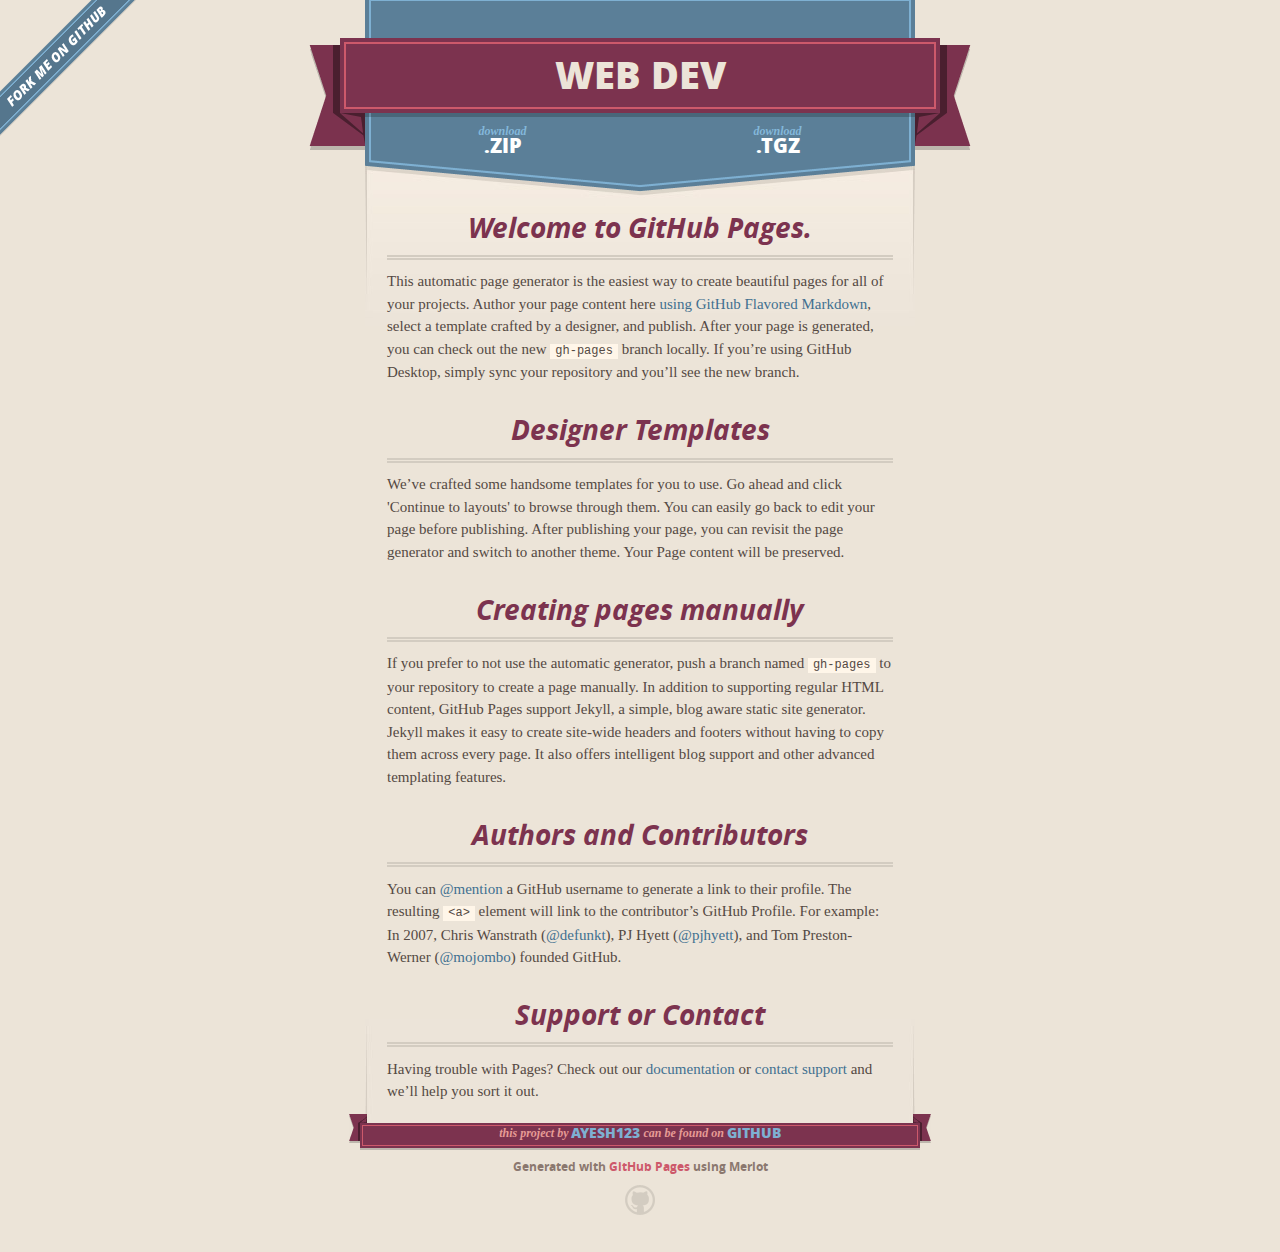
<file: index.html>
<!DOCTYPE html>
<html>
  <head>
    <meta charset='utf-8'>
    <meta http-equiv="X-UA-Compatible" content="chrome=1">
    <meta name="viewport" content="width=640">

    <link rel="stylesheet" href="stylesheets/core.css" media="screen">
    <link rel="stylesheet" href="stylesheets/mobile.css" media="handheld, only screen and (max-device-width:640px)">
    <link rel="stylesheet" href="stylesheets/github-light.css">

    <script type="text/javascript" src="javascripts/modernizr.js"></script>
    <script type="text/javascript" src="https://ajax.googleapis.com/ajax/libs/jquery/1.7.1/jquery.min.js"></script>
    <script type="text/javascript" src="javascripts/headsmart.min.js"></script>
    <script type="text/javascript">
      $(document).ready(function () {
        $('#main_content').headsmart()
      })
    </script>
    <title>Web dev by ayesh123</title>
  </head>

  <body>
    <a id="forkme_banner" href="https://github.com/ayesh123/web_dev">View on GitHub</a>
    <div class="shell">

      <header>
        <span class="ribbon-outer">
          <span class="ribbon-inner">
            <h1>Web dev</h1>
            <h2></h2>
          </span>
          <span class="left-tail"></span>
          <span class="right-tail"></span>
        </span>
      </header>

      <section id="downloads">
        <span class="inner">
          <a href="https://github.com/ayesh123/web_dev/zipball/master" class="zip"><em>download</em> .ZIP</a><a href="https://github.com/ayesh123/web_dev/tarball/master" class="tgz"><em>download</em> .TGZ</a>
        </span>
      </section>


      <span class="banner-fix"></span>


      <section id="main_content">
        <h3>
<a id="welcome-to-github-pages" class="anchor" href="#welcome-to-github-pages" aria-hidden="true"><span aria-hidden="true" class="octicon octicon-link"></span></a>Welcome to GitHub Pages.</h3>

<p>This automatic page generator is the easiest way to create beautiful pages for all of your projects. Author your page content here <a href="https://guides.github.com/features/mastering-markdown/">using GitHub Flavored Markdown</a>, select a template crafted by a designer, and publish. After your page is generated, you can check out the new <code>gh-pages</code> branch locally. If you’re using GitHub Desktop, simply sync your repository and you’ll see the new branch.</p>

<h3>
<a id="designer-templates" class="anchor" href="#designer-templates" aria-hidden="true"><span aria-hidden="true" class="octicon octicon-link"></span></a>Designer Templates</h3>

<p>We’ve crafted some handsome templates for you to use. Go ahead and click 'Continue to layouts' to browse through them. You can easily go back to edit your page before publishing. After publishing your page, you can revisit the page generator and switch to another theme. Your Page content will be preserved.</p>

<h3>
<a id="creating-pages-manually" class="anchor" href="#creating-pages-manually" aria-hidden="true"><span aria-hidden="true" class="octicon octicon-link"></span></a>Creating pages manually</h3>

<p>If you prefer to not use the automatic generator, push a branch named <code>gh-pages</code> to your repository to create a page manually. In addition to supporting regular HTML content, GitHub Pages support Jekyll, a simple, blog aware static site generator. Jekyll makes it easy to create site-wide headers and footers without having to copy them across every page. It also offers intelligent blog support and other advanced templating features.</p>

<h3>
<a id="authors-and-contributors" class="anchor" href="#authors-and-contributors" aria-hidden="true"><span aria-hidden="true" class="octicon octicon-link"></span></a>Authors and Contributors</h3>

<p>You can <a href="https://help.github.com/articles/basic-writing-and-formatting-syntax/#mentioning-users-and-teams" class="user-mention">@mention</a> a GitHub username to generate a link to their profile. The resulting <code>&lt;a&gt;</code> element will link to the contributor’s GitHub Profile. For example: In 2007, Chris Wanstrath (<a href="https://github.com/defunkt" class="user-mention">@defunkt</a>), PJ Hyett (<a href="https://github.com/pjhyett" class="user-mention">@pjhyett</a>), and Tom Preston-Werner (<a href="https://github.com/mojombo" class="user-mention">@mojombo</a>) founded GitHub.</p>

<h3>
<a id="support-or-contact" class="anchor" href="#support-or-contact" aria-hidden="true"><span aria-hidden="true" class="octicon octicon-link"></span></a>Support or Contact</h3>

<p>Having trouble with Pages? Check out our <a href="https://help.github.com/pages">documentation</a> or <a href="https://github.com/contact">contact support</a> and we’ll help you sort it out.</p>
      </section>

      <footer>
        <span class="ribbon-outer">
          <span class="ribbon-inner">
            <p>this project by <a href="https://github.com/ayesh123">ayesh123</a> can be found on <a href="https://github.com/ayesh123/web_dev">GitHub</a></p>
          </span>
          <span class="left-tail"></span>
          <span class="right-tail"></span>
        </span>
        <p>Generated with <a href="https://pages.github.com">GitHub Pages</a> using Merlot</p>
        <span class="octocat"></span>
      </footer>

    </div>

    
  </body>
</html>
</file>
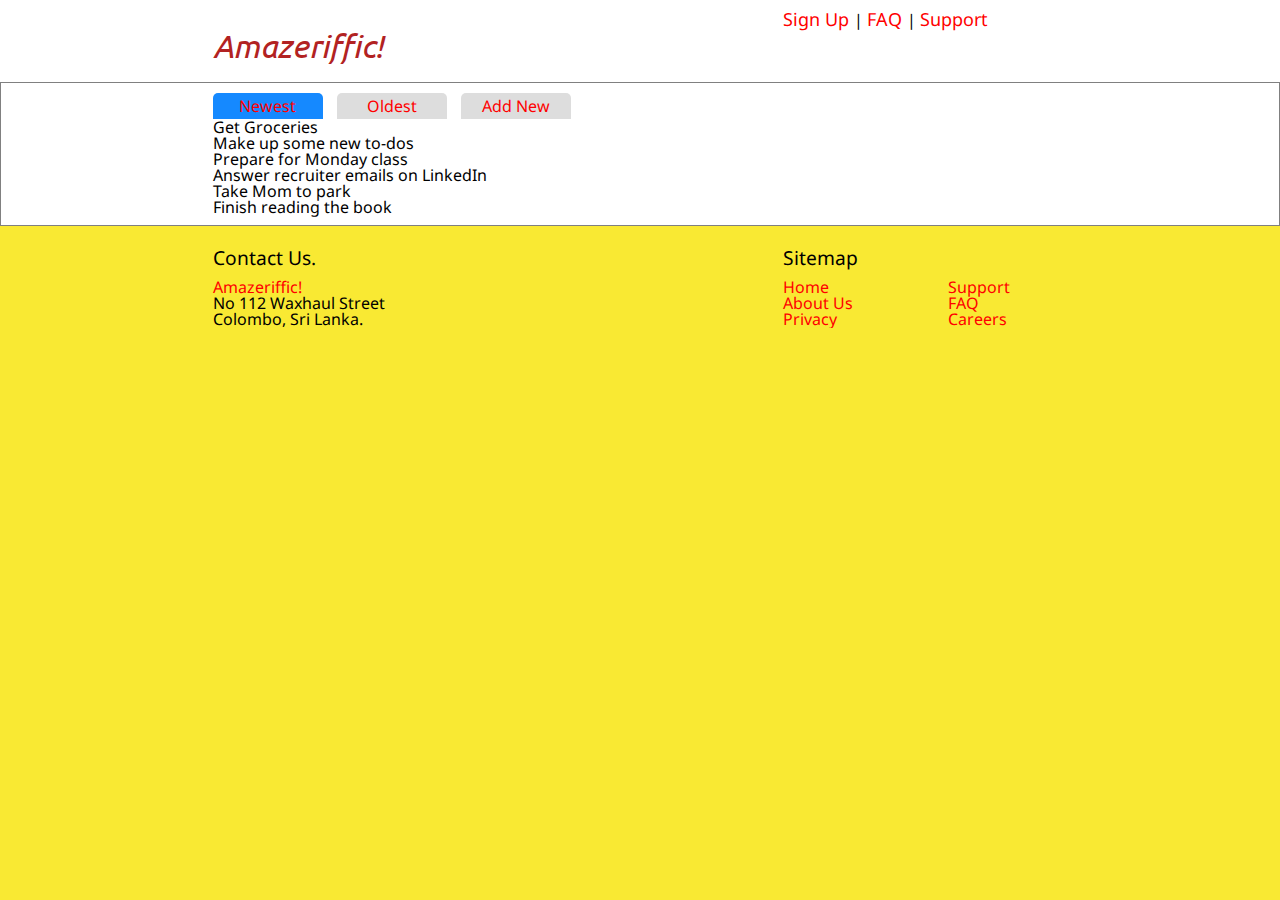
<file: Amazeriffic/index.html>
<!DOCTYPE html>
<html>
<head>
	<title>Amazeriffic</title>
	<link rel="stylesheet" type="text/css" href="style/reset.css">
	<link rel="stylesheet" type="text/css" href="style/style.css">
	<link href='https://fonts.googleapis.com/css?family=Ubuntu' rel='stylesheet' type='text/css'>
	<link href='https://fonts.googleapis.com/css?family=Droid+Sans' rel='stylesheet' type='text/css'>
</head>
<body>
<!--header part-->
	<header>
		<!--main heading-->
		<div class="container">
			<h1 class="styleitalic">
				Amazeriffic!
			</h1>
			<!--Navigation part-->
			<nav>
				<a href="#">
					Sign Up
				</a> |
				<a href="faq.html">
					FAQ
				</a> |
				<a href="#">
					Support
				</a> 
			</nav>
		</div>
	</header>

<!--Main part-->
	<main>
		<div class="container">
			<!--tab-elements-->
			<div class="tabs">

				<a href="">
					<span class="active">
						Newest
					</span>
				</a>

				<a href="">
					<span>
						Oldest
					</span>
				</a>

				<a href="">
					<span>
						Add New
					</span>
				</a>

			</div>

			<div class="content">
				<ul>
					<li>
						Get Groceries
					</li>
					<li>
						Make up some new to-dos
					</li>
					<li>
						Prepare for Monday class
					</li>
					<li>
						Answer recruiter emails on LinkedIn
					</li>
					<li>
						Take Mom to park
					</li>
					<li>
						Finish reading the book
					</li>
				</ul>				
			</div>
		</div>
	</main>

<!--footer part-->
	<footer>
	<!--contact us part-->
		<div class="container">
			<div class="contact">
				<h5 >
					Contact Us.
				</h5>
				<p class="red">
					Amazeriffic!
				</p>
				<p>
					No 112 Waxhaul Street
				</p>
				<p>
					Colombo, Sri Lanka.
				</p>
			</div>

			<div class="sitemap">
				<h5>
					Sitemap
				</h5>
				<div>
					<ul class="li_float_left">
						<li>
							<a href="index.html">Home</a>
						</li>
						<li>
							<a href="#">About Us</a>
						</li>
						<li>
							<a href="#">Privacy</a>
						</li>
					</ul>
					<ul class="li_float_right">
						<li>
							<a href="#">Support</a>
						</li>
						<li>
							<a href="faq.html">FAQ</a>
						</li>
						<li>
							<a href="#">Careers</a>
						</li>
					</ul>
				</div>
			</div>
		</div>
	</footer>
	<script src="http://code.jquery.com/jquery-2.0.3.min.js"></script>
	<script src="./javascript/app.js"></script>
</body>
</html>
</file>
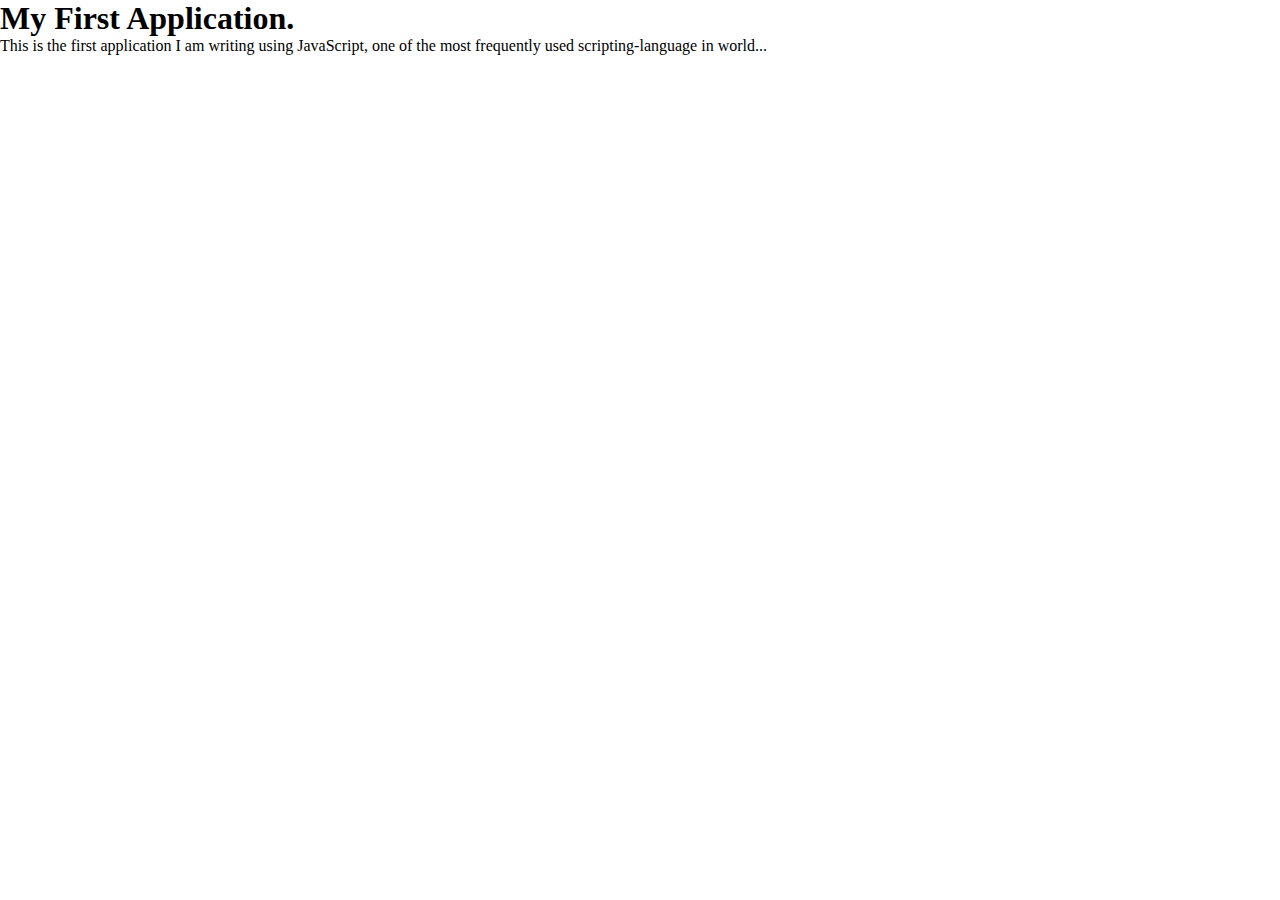
<file: examples/chap4/ex1/index.html>
<!DOCTYPE html>
<html>
<head>
	<title>Application Using JS</title>
	<link rel="stylesheet" type="text/css" href="style.css">
</head>
<body>
	<h1>
		My First Application.
	</h1>
	<p>
		This is the first application I am writing using JavaScript, one of the most frequently used scripting-language in world...
	</p>
	<script src="http://code.jquery.com/jquery-2.0.3.min.js"></script>
	<script src="app.js"></script>
</body>
</html>
</file>
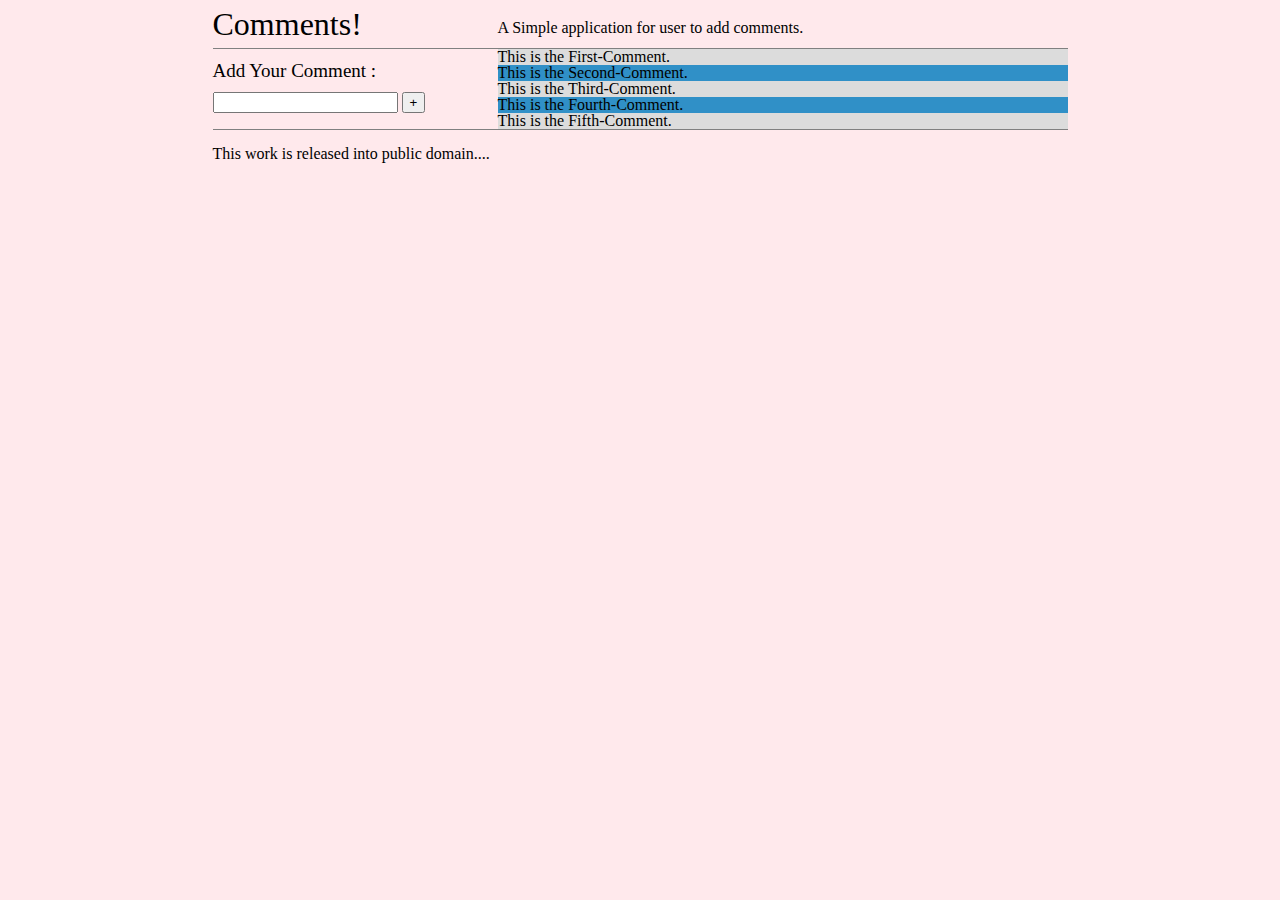
<file: examples/chap4/ex2/index.html>
<!DOCTYPE html>
<html>
<head>
	<title>A Simple Commenter</title>
	<link rel="stylesheet" type="text/css" href="reset.css">
	<link rel="stylesheet" type="text/css" href="style.css">
</head>
<body>
	<header>
		<div class="container">
			<h1>
				Comments!
			</h1>
			<p>
				A Simple application for user to add comments.
			</p>
		</div>
	</header>

	<main>
		<div class="container">
			<div class="content-left">
				<section class="comment-input">
					<h3>
						Add Your Comment : 
					</h3>
					<input type="text"> 
					<button>+</button>
				</section>
			</div>

			<div class="content-right">
				<section class="comments">
					<p>This is the First-Comment.</p>
					<p>This is the Second-Comment.</p>
					<p>This is the Third-Comment.</p>
					<p>This is the Fourth-Comment.</p>
					<p>This is the Fifth-Comment.</p>
				</section>
			</div>
		</div>	
	</main>

	<footer>
		<div class="container">
			<h4>
				This work is released into public domain....
			</h4>
		</div>
	</footer>

	<script type="text/javascript" src="http://code.jquery.com/jquery-2.0.3.min.js"></script>
	<script type="text/javascript" src="app.js"></script>
</body>
</html>
</file>
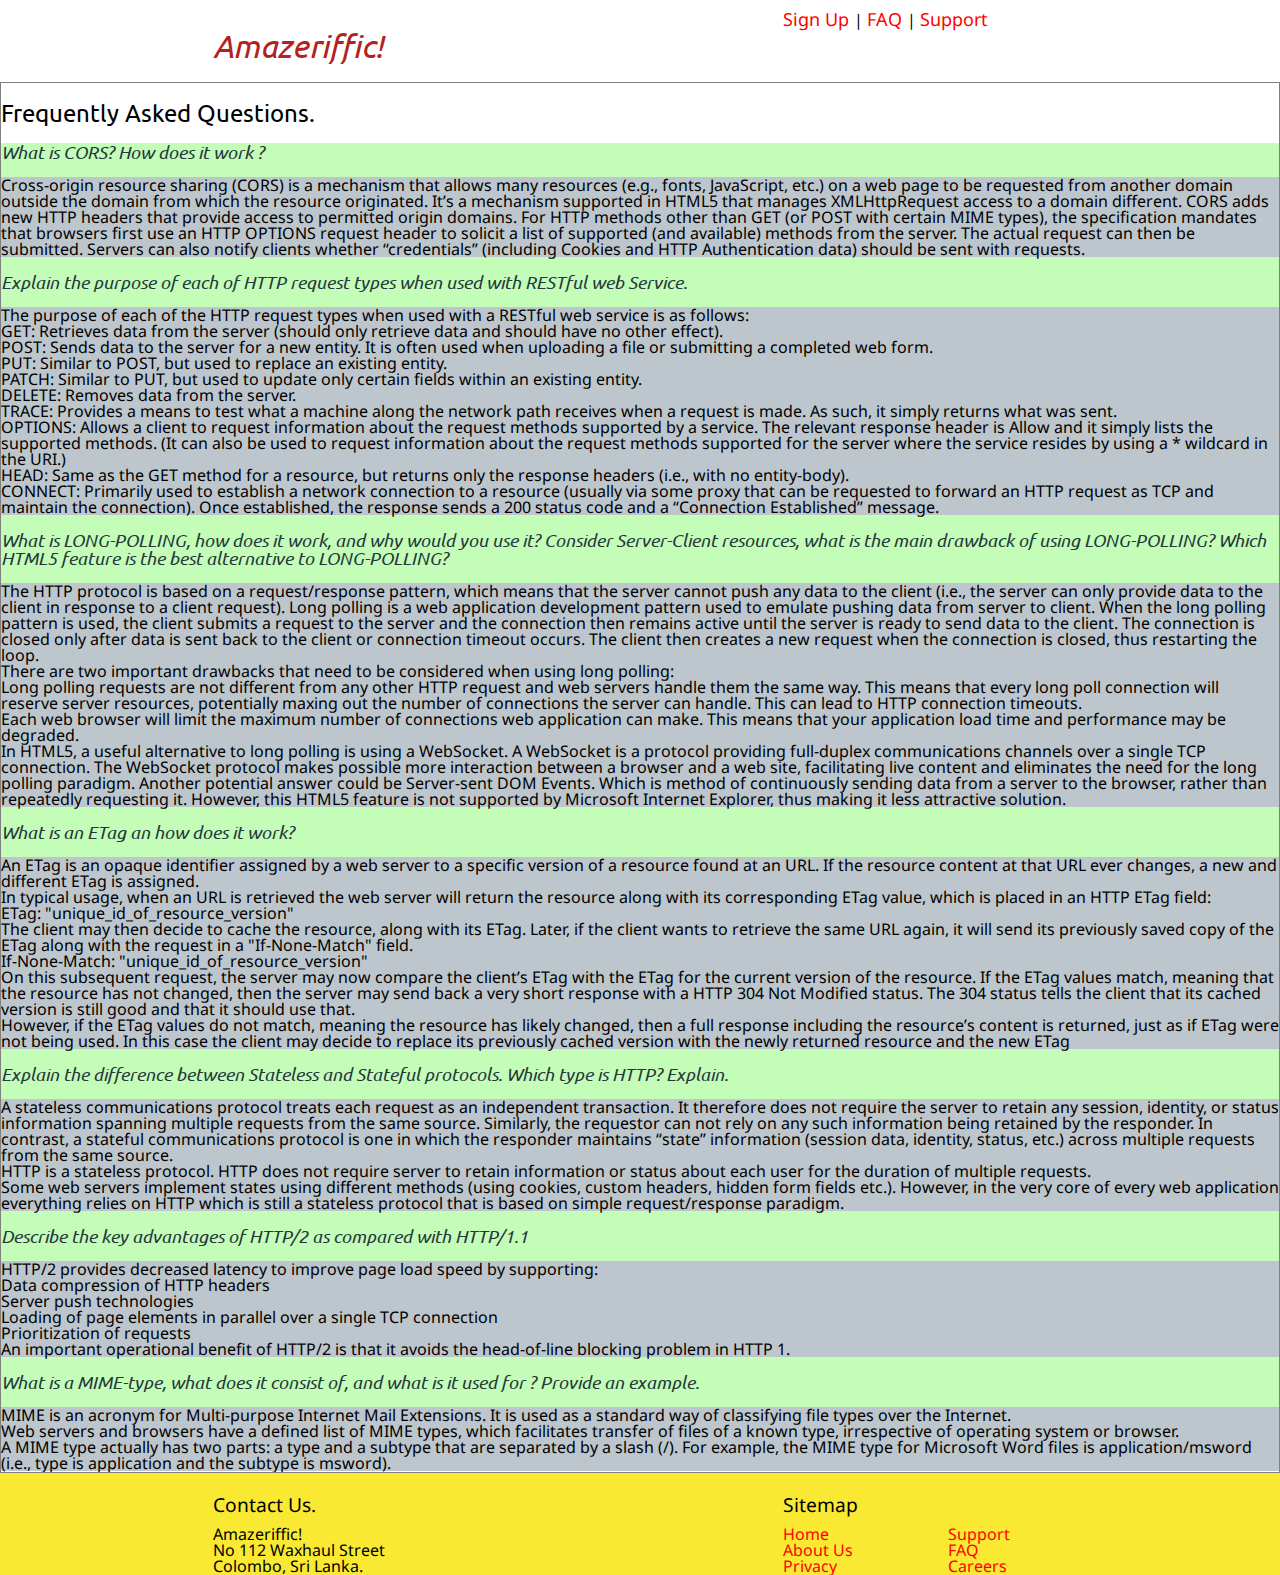
<file: Amazeriffic/faq.html>
<!DOCTYPE html>
<html>
<head>
	<title>Amazeriffic</title>
	<link rel="stylesheet" type="text/css" href="style/reset.css">
	<link rel="stylesheet" type="text/css" href="style/style.css">
	<link href='https://fonts.googleapis.com/css?family=Ubuntu' rel='stylesheet' type='text/css'>
	<link href='https://fonts.googleapis.com/css?family=Droid+Sans' rel='stylesheet' type='text/css'>
</head>
<body>
<!--header part-->
	<header>
		<!--main heading-->
		<div class="container">
			<h1 class="styleitalic">
				Amazeriffic!
			</h1>
			<!--Navigation part-->
			<nav>
				<a href="#">
					Sign Up
				</a> |
				<a href="faq.html">
					FAQ
				</a> |
				<a href="#">
					Support
				</a> 
			</nav>
		</div>
	</header>

<!--Main part-->
	<main>
		<!--div-part-->
		<div>
		<!--heading 1-->
			<h2>
				Frequently Asked Questions.
			</h2>
			<!--content-->
				<div class="maincontentFAQ">
					<h3 class="stylenew">What is CORS? How does it work ?</h3>
					<div class="newstyle">
					<p>
						Cross-origin resource sharing (CORS) is a mechanism that allows many resources (e.g., fonts, JavaScript, etc.) on a web page to be requested from another domain outside the domain from which the resource originated. It’s a mechanism supported in HTML5 that manages XMLHttpRequest access to a domain different.
						CORS adds new HTTP headers that provide access to permitted origin domains. For HTTP methods other than GET (or POST with certain MIME types), the specification mandates that browsers first use an HTTP OPTIONS request header to solicit a list of supported (and available) methods from the server. The actual request can then be submitted. Servers can also notify clients whether “credentials” (including Cookies and HTTP Authentication data) should be sent with requests.
					</p>
					</div>

					<h3 class="stylenew">Explain the purpose of each of HTTP request types when used with RESTful web Service.</h3>
					<div class="newstyle">
					<p>
						The purpose of each of the HTTP request types when used with a RESTful web service is as follows:</p>
						<p>
						GET: Retrieves data from the server (should only retrieve data and should have no other effect).</p>
						<p>
						POST: Sends data to the server for a new entity. It is often used when uploading a file or submitting a completed web form.</p>
						<p>
						PUT: Similar to POST, but used to replace an existing entity.</p>
						<p>
						PATCH: Similar to PUT, but used to update only certain fields within an existing entity.</p>
						<p> 
						DELETE: Removes data from the server.
						</p>
						<p>
						TRACE: Provides a means to test what a machine along the network path receives when a request is made. As such, it simply returns what was sent.</p>
						<p>
						OPTIONS: Allows a client to request information about the request methods supported by a service. The relevant response header is Allow and it simply lists the supported methods. (It can also be used to request information about the request methods supported for the server where the service resides by using a * wildcard in the URI.)</p>
						<p>
						HEAD: Same as the GET method for a resource, but returns only the response headers (i.e., with no entity-body).</p>
						<p>
						CONNECT: Primarily used to establish a network connection to a resource (usually via some proxy that can be requested to forward an HTTP request as TCP and maintain the connection). Once established, the response sends a 200 status code and a “Connection Established” message. 
					</p></div>

					<h3 class="stylenew">
						What is LONG-POLLING, how does it work, and why would you use it? Consider Server-Client resources, what is the main drawback of using LONG-POLLING? Which HTML5 feature is the best alternative to LONG-POLLING?
					</h3>
					<div class="newstyle">
					<p>
						The HTTP protocol is based on a request/response pattern, which means that the server cannot push any data to the client (i.e., the server can only provide data to the client in response to a client request). Long polling is a web application development pattern used to emulate pushing data from server to client. When the long polling pattern is used, the client submits a request to the server and the connection then remains active until the server is ready to send data to the client. The connection is closed only after data is sent back to the client or connection timeout occurs. The client then creates a new request when the connection is closed, thus restarting the loop.
						</p>

						<p>There are two important drawbacks that need to be considered when using long polling:</p>
						<p>
						Long polling requests are not different from any other HTTP request and web servers handle them the same way. This means that every long poll connection will reserve server resources, potentially maxing out the number of connections the server can handle. This can lead to HTTP connection timeouts.</p>
						<p>
						Each web browser will limit the maximum number of connections web application can make. This means that your application load time and performance may be degraded.</p>
						<p>
						In HTML5, a useful alternative to long polling is using a WebSocket. A WebSocket is a protocol providing full-duplex communications channels over a single TCP connection. The WebSocket protocol makes possible more interaction between a browser and a web site, facilitating live content and eliminates the need for the long polling paradigm.
						Another potential answer could be Server-sent DOM Events. Which is method of continuously sending data from a server to the browser, rather than repeatedly requesting it. However, this HTML5 feature is not supported by Microsoft Internet Explorer, thus making it less attractive solution.	
					</p></div>

					<h3 class="stylenew">
						What is an ETag an how does it work?
					</h3>
						<div class="newstyle">
						<p>
							An ETag is an opaque identifier assigned by a web server to a specific version of a resource found at an URL. If the resource content at that URL ever changes, a new and different ETag is assigned.</p>
						<p>
							In typical usage, when an URL is retrieved the web server will return the resource along with its corresponding ETag value, which is placed in an HTTP ETag field:
						</p>
						<p>
							ETag: "unique_id_of_resource_version"
						</p>
						<p>
							The client may then decide to cache the resource, along with its ETag. Later, if the client wants to retrieve the same URL again, it will send its previously saved copy of the ETag along with the request in a "If-None-Match" field.
						</p>
						<p>
							If-None-Match: "unique_id_of_resource_version"
						</p>
						<p>
							On this subsequent request, the server may now compare the client’s ETag with the ETag for the current version of the resource. If the ETag values match, meaning that the resource has not changed, then the server may send back a very short response with a HTTP 304 Not Modified status. The 304 status tells the client that its cached version is still good and that it should use that.
						</p>
						<p>
							However, if the ETag values do not match, meaning the resource has likely changed, then a full response including the resource’s content is returned, just as if ETag were not being used. In this case the client may decide to replace its previously cached version with the newly returned resource and the new ETag
						</p></div>
				
					<h3 class="stylenew">
						Explain the difference between Stateless and Stateful protocols. Which type is HTTP? Explain.	
					</h3>
						<div class="newstyle">
						<p>
							A stateless communications protocol treats each request as an independent transaction. It therefore does not require the server to retain any session, identity, or status information spanning multiple requests from the same source. Similarly, the requestor can not rely on any such information being retained by the responder.
							In contrast, a stateful communications protocol is one in which the responder maintains “state” information (session data, identity, status, etc.) across multiple requests from the same source.</p>
						<p>
							HTTP is a stateless protocol. HTTP does not require server to retain information or status about each user for the duration of multiple requests.
						</p>
						<p>
							Some web servers implement states using different methods (using cookies, custom headers, hidden form fields etc.). However, in the very core of every web application everything relies on HTTP which is still a stateless protocol that is based on simple request/response paradigm.
						</p></div>

					<h3 class="stylenew">
						Describe the key advantages of HTTP/2 as compared with HTTP/1.1
					</h3>
						<div class="newstyle">
						<p>
							HTTP/2 provides decreased latency to improve page load speed by supporting:</p>
						<ul>
							<li>Data compression of HTTP headers</li>
    						<li>Server push technologies</li>
    						<li>Loading of page elements in parallel over a single TCP connection</li>
    						<li>Prioritization of requests</li>
						</ul>
						<p>
							An important operational benefit of HTTP/2 is that it avoids the head-of-line blocking problem in HTTP 1.
						</p></div>

					<h3 class="stylenew">
						What is a MIME-type, what does it consist of, and what is it used for ? Provide an example.
					</h3>
						<div class="newstyle">
						<p>
							MIME is an acronym for Multi-purpose Internet Mail Extensions. It is used as a standard way of classifying file types over the Internet.
						</p>
						<p>
							Web servers and browsers have a defined list of MIME types, which facilitates transfer of files of a known type, irrespective of operating system or browser.
						</p>
						<p>
							A MIME type actually has two parts: a type and a subtype that are separated by a slash (/). For example, the MIME type for Microsoft Word files is application/msword (i.e., type is application and the subtype is msword).
						</p></div>
					
				</div>
			</div>				
	</main>

<!--footer part-->
	<footer>
	<!--contact us part-->
		<div class="container">
			<div class="contact">
				<h5>
					Contact Us.
				</h5>
				<p>
					Amazeriffic!
				</p>
				<p>
					No 112 Waxhaul Street
				</p>
				<p>
					Colombo, Sri Lanka.
				</p>
			</div>

			<div class="sitemap">
				<h5>
					Sitemap
				</h5>
				<ul class="li_float_left">
					<li>
						<a href="index.html">Home</a>
					</li>
					<li>
						<a href="#">About Us</a>
					</li>
					<li>
						<a href="#">Privacy</a>
					</li>
				</ul>
				<ul class="li_float_right">
					<li>
						<a href="#">Support</a>
					</li>
					<li>
						<a href="faq.html">FAQ</a>
					</li>
					<li>
						<a href="#">Careers</a>
					</li>
				</ul>
			</div>
		</div>
	</footer>


</body>
</html>
</file>
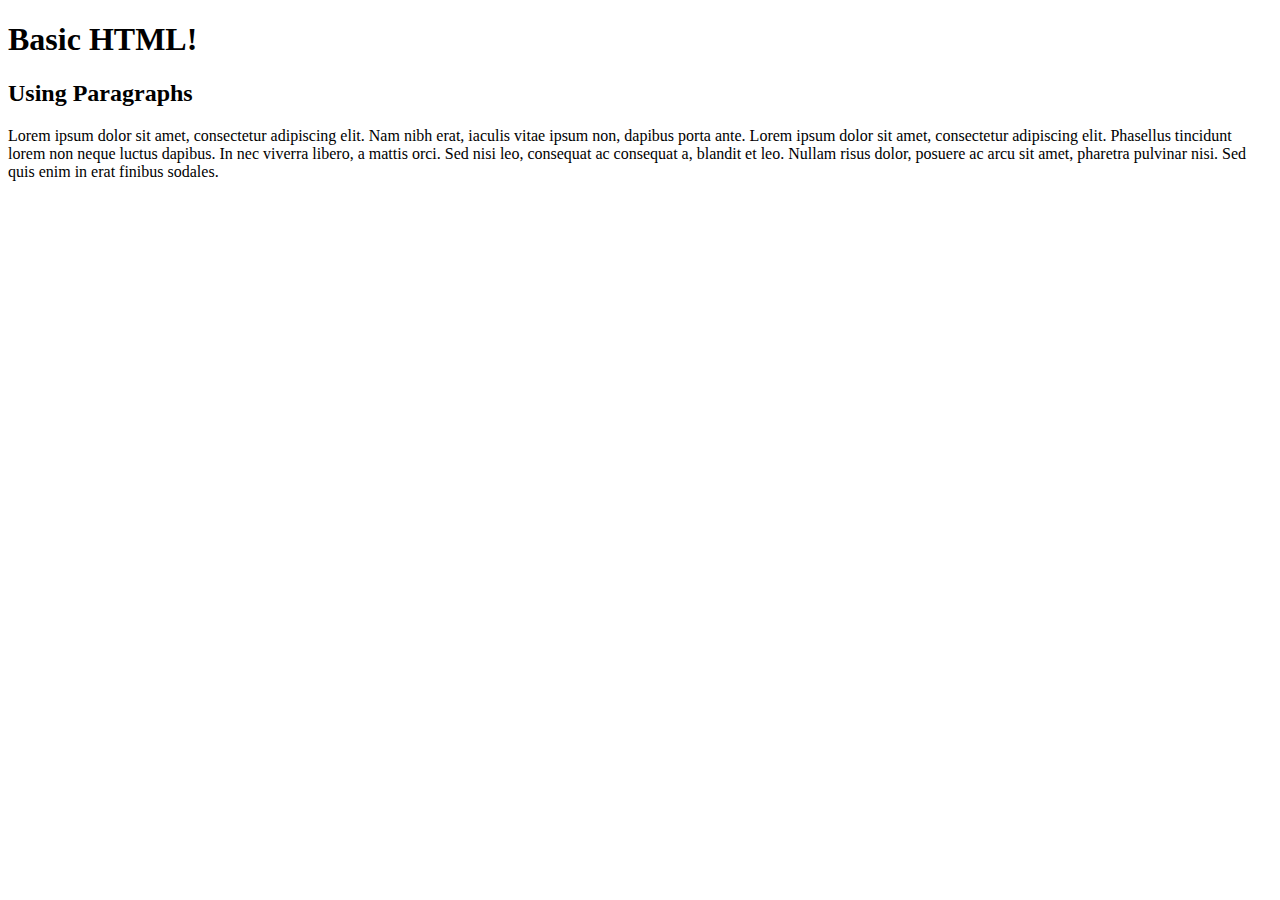
<file: examples/basicHTML.html>
<!DOCTYPE html>
<html>
<head>
	<title>Basic Overview of HTML!</title>
</head>
<body>
	<h1>Basic HTML!</h1>
		<h2>Using Paragraphs</h2>
			<p>
				 Lorem ipsum dolor sit amet, consectetur adipiscing elit. Nam nibh erat, iaculis vitae ipsum non, dapibus porta ante. Lorem ipsum dolor sit amet, consectetur adipiscing elit. Phasellus tincidunt lorem non neque luctus dapibus. In nec viverra libero, a mattis orci. Sed nisi leo, consequat ac consequat a, blandit et leo. Nullam risus dolor, posuere ac arcu sit amet, pharetra pulvinar nisi. Sed quis enim in erat finibus sodales.
			</p>

</body>
</html>
</file>
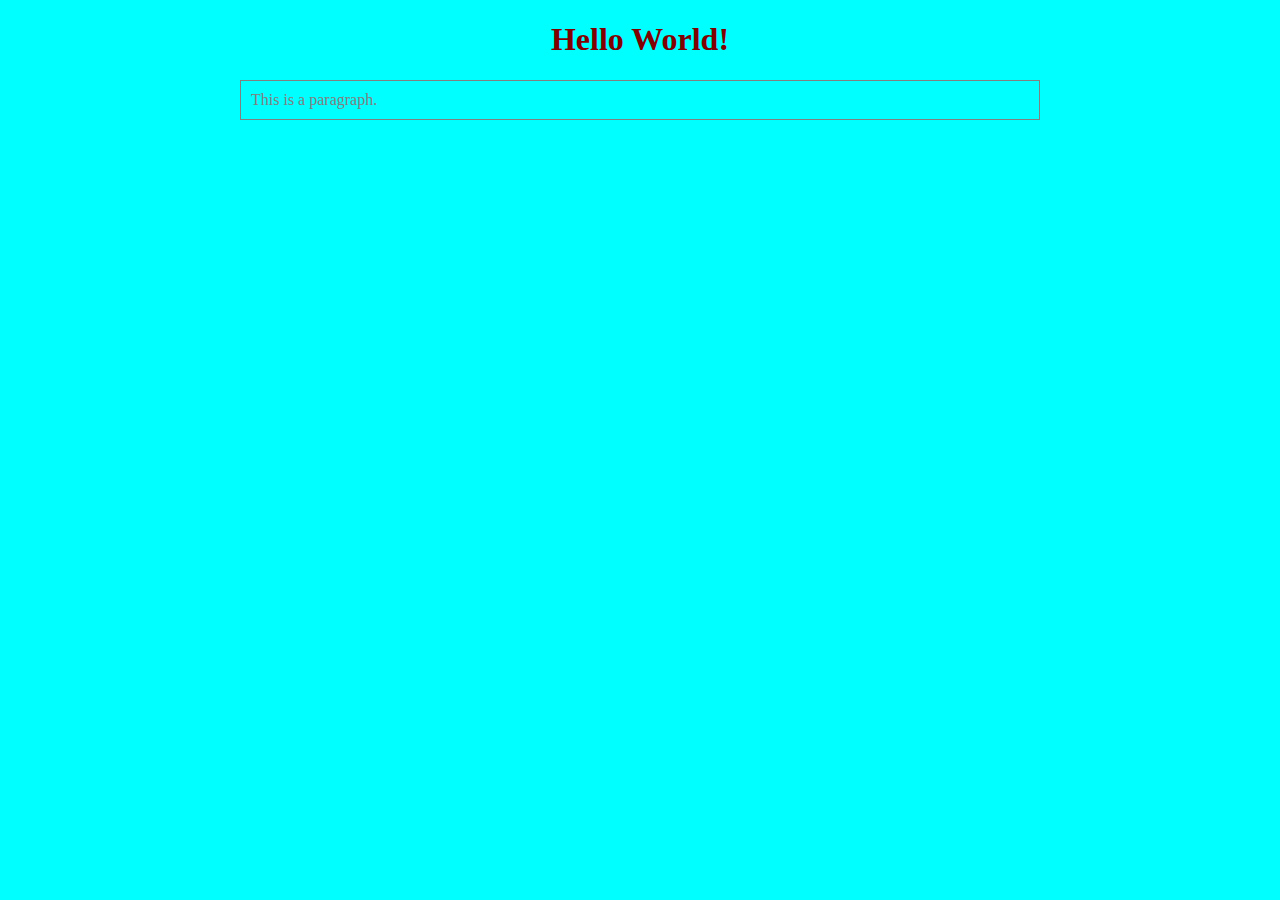
<file: examples/chap3/ex1.html>
<!DOCTYPE html>
<html>
<head>
	<title>CSS -  Example 01</title>
	<link rel="stylesheet" type="text/css" href="ex1.css">
</head>
<body>
	<h1>
		Hello World!
	</h1>

	<p>
		This is a paragraph.
	</p>
</body>
</html>
</file>
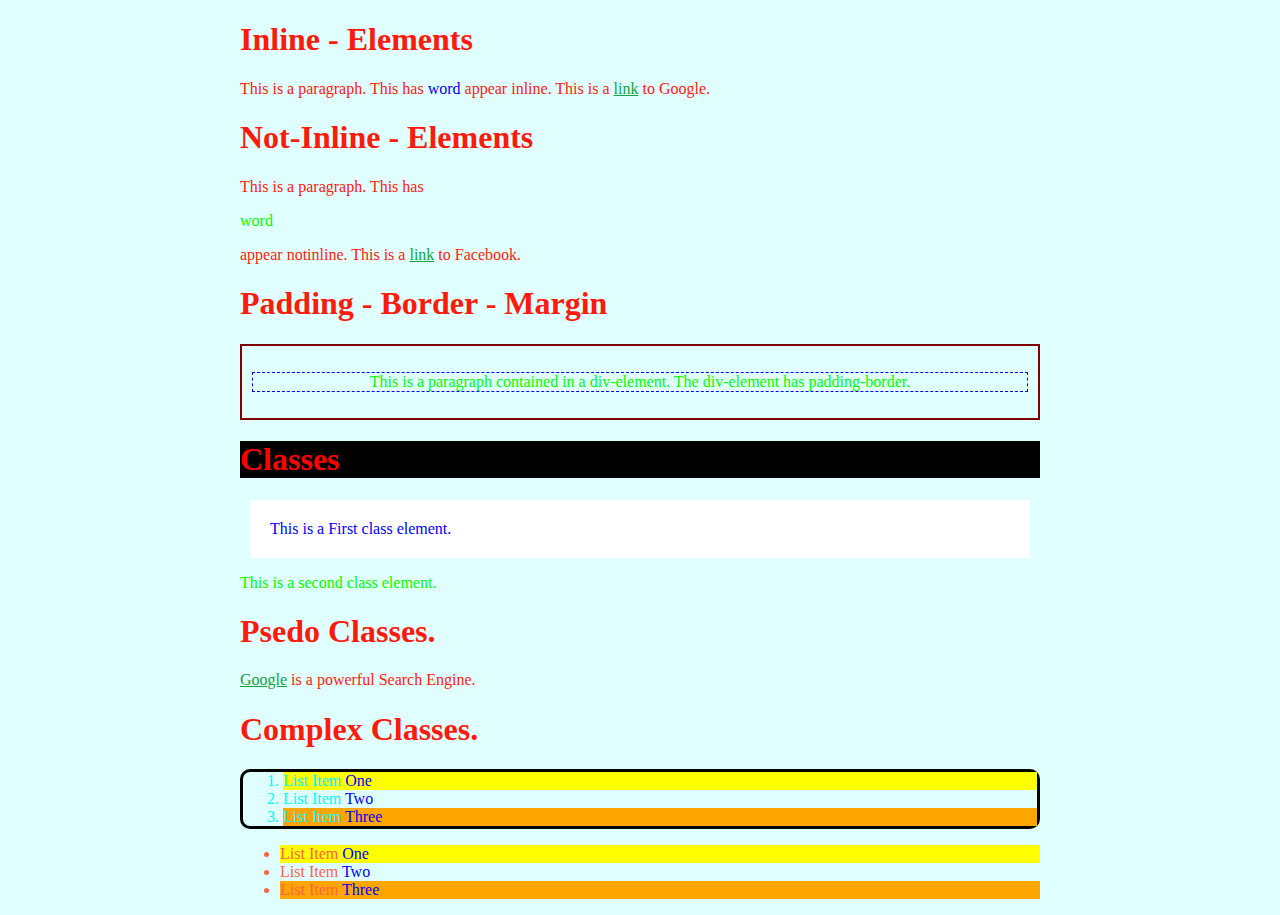
<file: examples/chap3/ex2.html>
<!DOCTYPE html>
<html>
<head>
	<title>
		Ex2 - CSS
	</title>
	<link rel="stylesheet" type="text/css" href="ex2.css">
</head>
<body>
	<h1>
		Inline -  Elements
	</h1>
	<!--Inline elements-->
	<div>
		This is a paragraph. This has <span>word</span>
		appear inline.
		This is a <a href="http://www.google.com">link</a> to Google.
	</div>

	<!--not inline elements-->
	<h1>
		Not-Inline - Elements
	</h1>
	<div>
		This is a paragraph. This has <p>word</p> appear notinline.
		This is a <a href="http://www.facebook.com">link</a> to Facebook.
	</div>

	<!--padding - border - margin-->
	<h1>
		Padding - Border - Margin
	</h1>

	<div class="new">
		<p class="newp">
			This is a paragraph contained in a div-element.
			The div-element has padding-border.
		</p>
	</div>

	<!--classes-->
	<h1 class="first">
		Classes
	</h1>

	<div>
		<p class="first">
			This is a First class element.
		</p>
		<p class="second">
			This is a second class element.
		</p>
	</div>

	<!--pseudo classes-->
	<h1>
		Psedo Classes.
	</h1>

	<div>
		<a href="http://www.google.com">Google</a> is a powerful Search Engine.
	</div>

	<!--Coplex Classes-->
	<h1>
		Complex Classes.
	</h1>
	<div>
		<ol>
			<li>
				List Item <span class="number">One</span>
			</li>
			<li>
				List Item <span class="number">Two</span>
			</li>
			<li>
				List Item <span class="number">Three</span>
			</li>
		</ol>
	</div>

	<div class="content">
		<ul>
			<li>
				List Item <span>One</span>
			</li>
			<li>
				List Item <span>Two</span>
			</li>
			<li>
				List Item <span>Three</span>
			</li>
		</ul>
	</div>

</body>
</html>
</file>
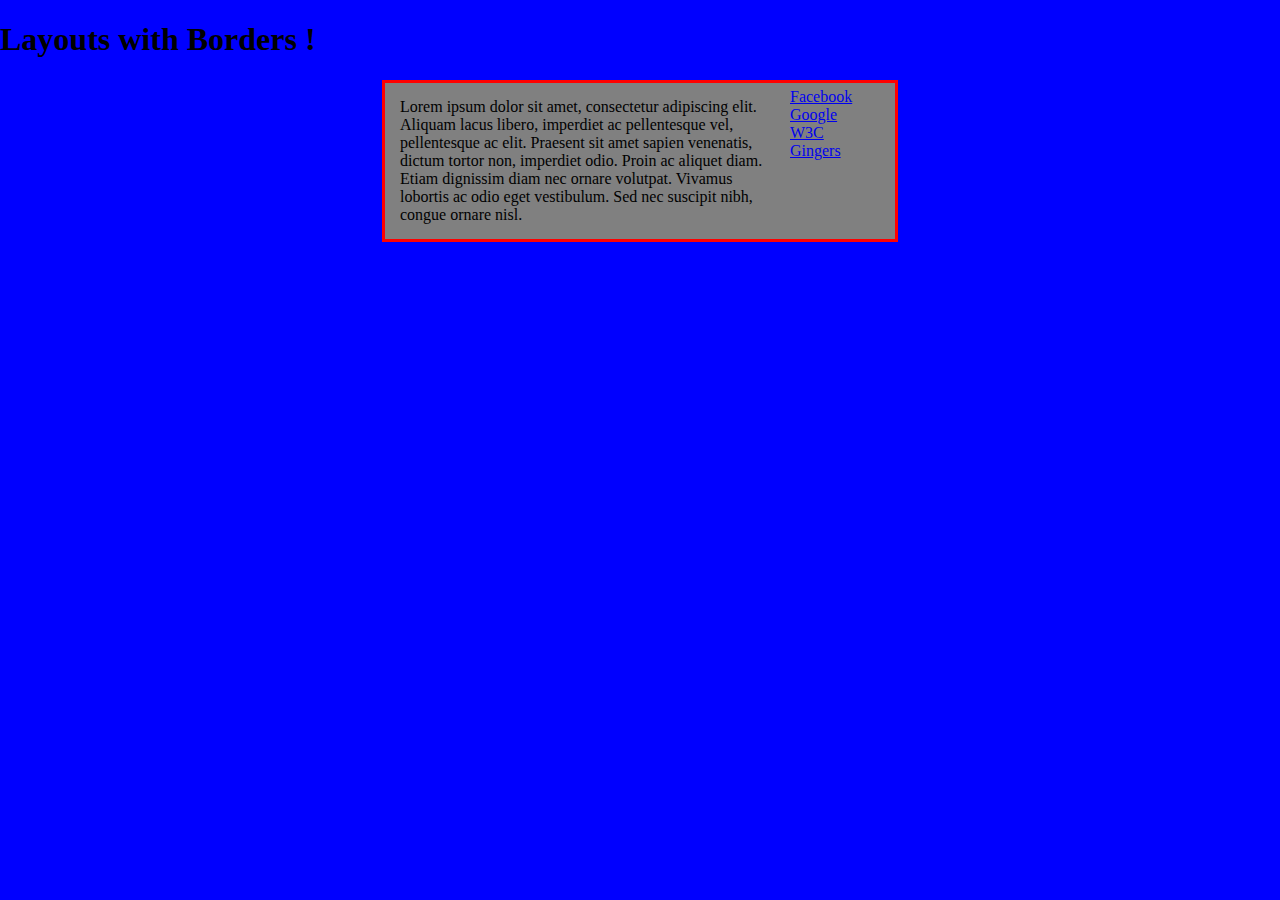
<file: examples/chap3/ex3.html>
<!DOCTYPE html>
<html>
<head>
	<title>Exercise 03 - Layout with Floats 1</title>
	<link rel="stylesheet" type="text/css" href="ex3.css">
</head>
<body>
	<h1>
		Layouts with Borders !
	</h1>

	<main>
		<nav>
			<p>
				<a href="http://www.facebook.com">Facebook</a>
			</p>
			<p>
				<a href="http://www.google.com">Google</a>
			</p>
			<p>
				<a href="http://www.w3.org">W3C</a>
			</p>
			<p>
				<a href="http://http://www.gingersoftware.com">Gingers</a>
			</p>
		</nav>

		<p>
			Lorem ipsum dolor sit amet, consectetur adipiscing elit. Aliquam lacus libero, imperdiet ac pellentesque vel, pellentesque ac elit. Praesent sit amet sapien venenatis, dictum tortor non, imperdiet odio. Proin ac aliquet diam. Etiam dignissim diam nec ornare volutpat. Vivamus lobortis ac odio eget vestibulum. Sed nec suscipit nibh, congue ornare nisl.
		</p>
	</main>
</body>
</html>
</file>
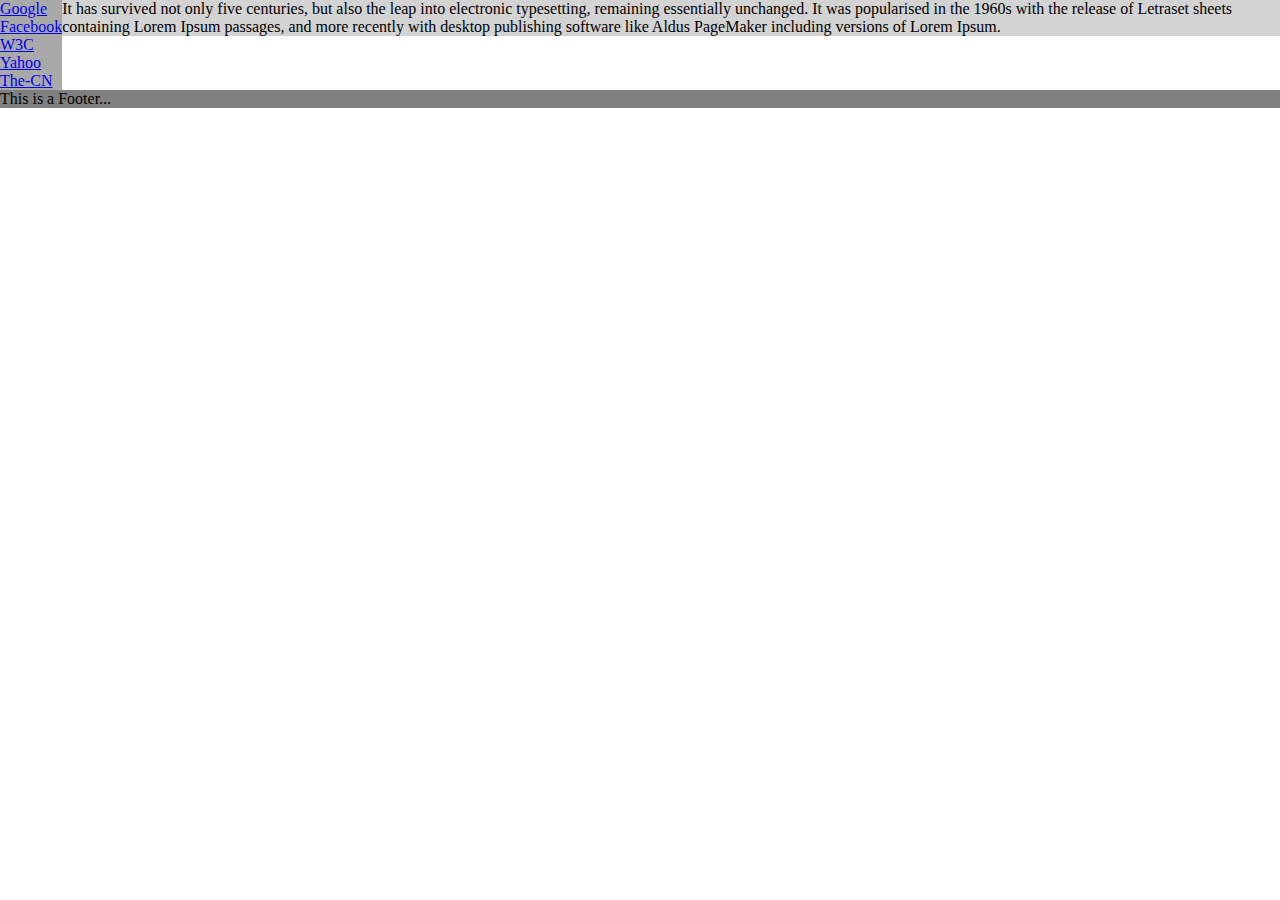
<file: examples/chap3/ex4.html>
<!DOCTYPE html>
<html>
<head>
	<title>
		Clear Property
	</title>
	<link rel="stylesheet" type="text/css" href="ex4.css">
</head>
<body>
	<nav>
		<p>
			<a href="http://www.google.com">Google</a>
		</p>
		<p>
			<a href="http://www.facebook.com">Facebook</a>
		</p>
		<p>
			<a href="http://www.w3.org">W3C</a>
		</p>
		<p>
			<a href="http://www.yahoo.com">Yahoo</a>
		</p>
		<p>
			<a href="http://www.thecn.com">The-CN</a>
		</p>
	</nav>

	<main>
		<p>
			 It has survived not only five centuries, but also the leap into electronic typesetting, remaining essentially unchanged. It was popularised in the 1960s with the release of Letraset sheets containing Lorem Ipsum passages, and more recently with desktop publishing software like Aldus PageMaker including versions of Lorem Ipsum.
		</p>
	</main>

	<footer>
		<p>
			This is a Footer...
		</p>
	</footer>
</body>
</html>
</file>
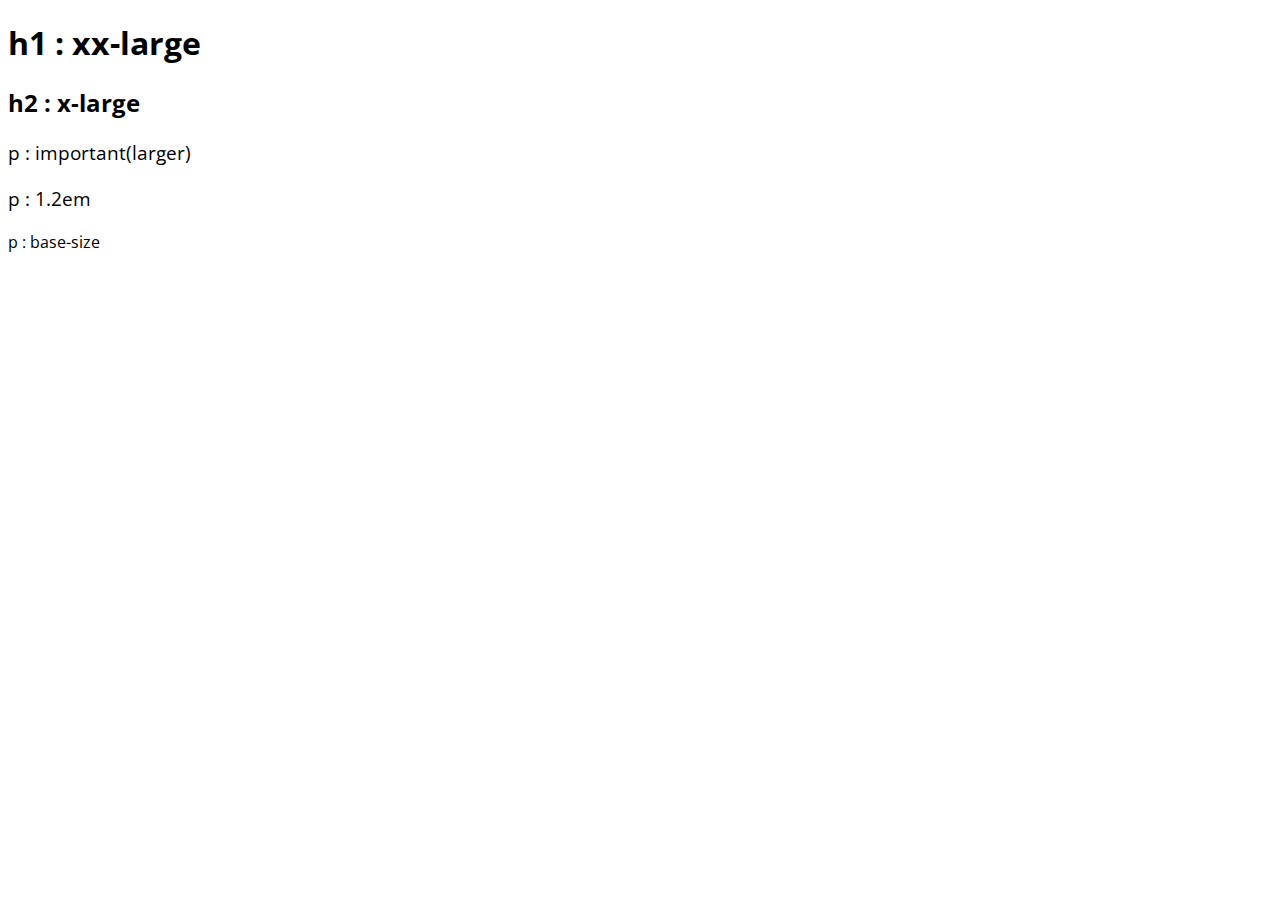
<file: examples/chap3/ex5.html>
<!DOCTYPE html>
<html>
<head>
	<title>
		Fonts
	</title>
	<link href='https://fonts.googleapis.com/css?family=Open+Sans' rel='stylesheet' type='text/css'>
	<link rel="stylesheet" type="text/css" href="ex5.css">
</head>
<body>
	<h1>
		h1 : xx-large
	</h1>
	<h2>
		h2 : x-large
	</h2>
	<p class="important">
		p : important(larger)
	</p>
	<p class="onePointtwo">
		p : 1.2em
	</p>
	<p>
		p : base-size
	</p>
</body>
</html>
</file>
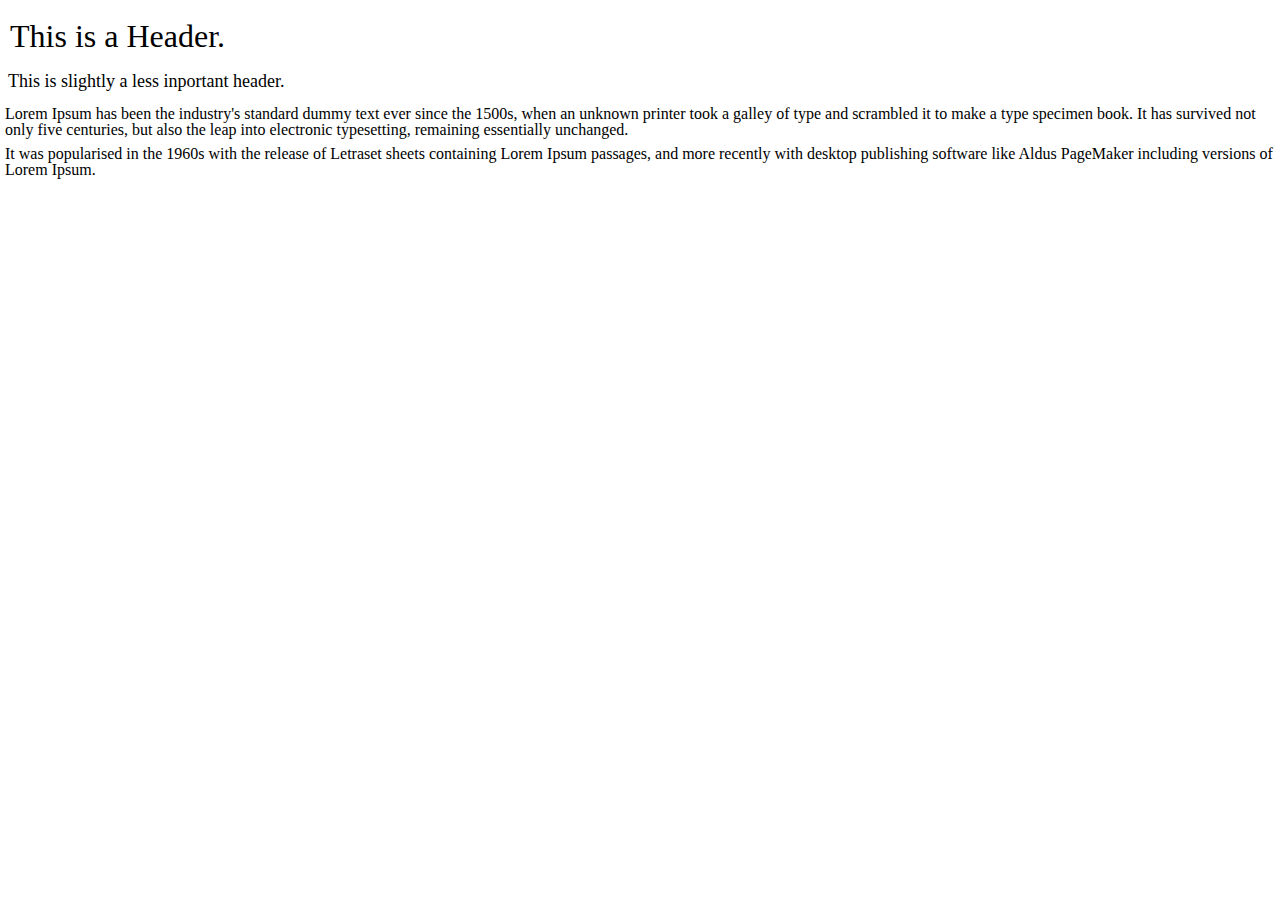
<file: examples/chap3/ex6.html>
<!DOCTYPE html>
<html>
<head>
	<title>
		Using CSS - Reset (Disabling Browser Default)
	</title>
	<link rel="stylesheet" type="text/css" href="ex6_reset.css">

	<link rel="stylesheet" type="text/css" href="ex6.css">
</head>
<body>
	<h1>
		This is a Header.
	</h1>
	<h3>
		This is slightly a less inportant header.
	</h3>
	<p>
		Lorem Ipsum has been the industry's standard dummy text ever since the 1500s, when an unknown printer took a galley of type and scrambled it to make a type specimen book. It has survived not only five centuries, but also the leap into electronic typesetting, remaining essentially unchanged. 
	</p>
	<p>
		It was popularised in the 1960s with the release of Letraset sheets containing Lorem Ipsum passages, and more recently with desktop publishing software like Aldus PageMaker including versions of Lorem Ipsum.
	</p>
</body>
</html>
</file>
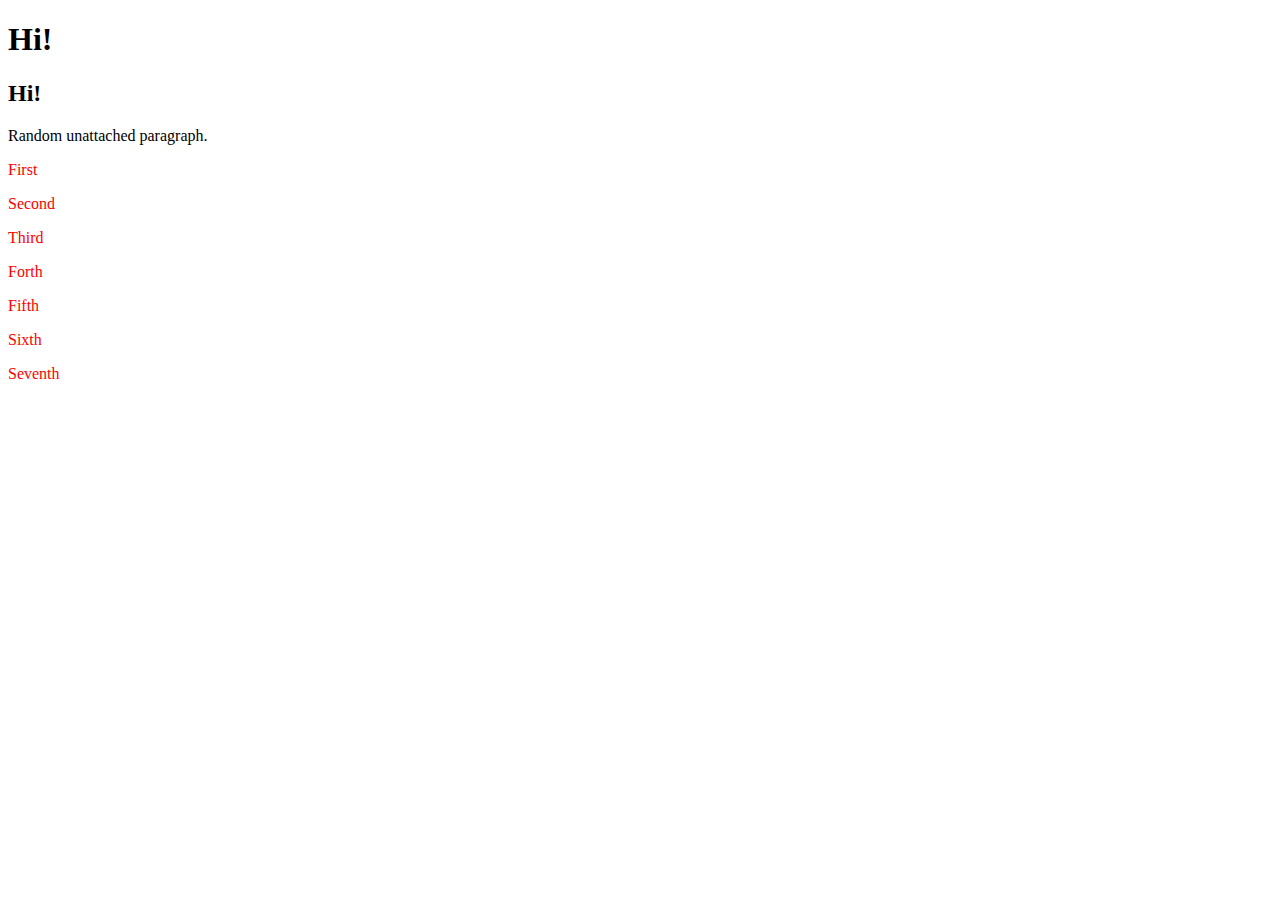
<file: examples/chap3/selectorpractice.html>
<!DOCTYPE html>
<html>
<head>
	<title>Selectors</title>
</head>
<body>
<style type="text/css">
	.relevant{
		color: red;
	}
</style>
	<h1>Hi!</h1>
	<h2 class="important">Hi!</h2>
	<p class="a"> Random unattached paragraph.</p>

	<div class="relevant">
		<p class="a">First</p>
		<p class="a">Second</p>
		<p>Third</p>
		<p>Forth</p>
		<p class="a">Fifth</p>
		<p class="a">Sixth</p>
		<p>Seventh</p>
	</div>
</body>
</html>
</file>
<file: stylesheets/core.css>
@import url("screen.css");
@import url("non-screen.css") handheld;
@import url("non-screen.css") only screen and (max-device-width:640px);
</file>
<file: stylesheets/mobile.css>
/* Generated by Font Squirrel (http://www.fontsquirrel.com) on February 9, 2012 */


@font-face {
  font-family: 'Open Sans';
  src: url('../fonts/opensans-regular-webfont.eot');
  src: url('../fonts/opensans-regular-webfont.eot?#iefix') format('embedded-opentype'),
       url('../fonts/opensans-regular-webfont.woff') format('woff'),
       url('../fonts/opensans-regular-webfont.ttf') format('truetype'),
       url('../fonts/opensans-regular-webfont.svg#OpenSansRegular') format('svg');
  font-weight: normal;
  font-style: normal;
}

@font-face {
  font-family: 'Open Sans';
  src: url('../fonts/opensans-italic-webfont.eot');
  src: url('../fonts/opensans-italic-webfont.eot?#iefix') format('embedded-opentype'),
       url('../fonts/opensans-italic-webfont.woff') format('woff'),
       url('../fonts/opensans-italic-webfont.ttf') format('truetype'),
       url('../fonts/opensans-italic-webfont.svg#OpenSansItalic') format('svg');
  font-weight: normal;
  font-style: italic;
}

@font-face {
  font-family: 'Open Sans';
  src: url('../fonts/opensans-bold-webfont.eot');
  src: url('../fonts/opensans-bold-webfont.eot?#iefix') format('embedded-opentype'),
       url('../fonts/opensans-bold-webfont.woff') format('woff'),
       url('../fonts/opensans-bold-webfont.ttf') format('truetype'),
       url('../fonts/opensans-bold-webfont.svg#OpenSansBold') format('svg');
  font-weight: bold;
  font-style: normal;
}

@font-face {
  font-family: 'Open Sans';
  src: url('../fonts/opensans-bolditalic-webfont.eot');
  src: url('../fonts/opensans-bolditalic-webfont.eot?#iefix') format('embedded-opentype'),
       url('../fonts/opensans-bolditalic-webfont.woff') format('woff'),
       url('../fonts/opensans-bolditalic-webfont.ttf') format('truetype'),
       url('../fonts/opensans-bolditalic-webfont.svg#OpenSansBoldItalic') format('svg');
  font-weight: bold;
  font-style: italic;
}

@font-face {
  font-family: 'Open Sans';
  src: url('../fonts/opensans-extrabold-webfont.eot');
  src: url('../fonts/opensans-extrabold-webfont.eot?#iefix') format('embedded-opentype'),
       url('../fonts/opensans-extrabold-webfont.woff') format('woff'),
       url('../fonts/opensans-extrabold-webfont.ttf') format('truetype'),
       url('../fonts/opensans-extrabold-webfont.svg#OpenSansExtrabold') format('svg');
  font-weight: bolder;
  font-style: normal;
}


/* http://meyerweb.com/eric/tools/css/reset/ 
   v2.0 | 20110126
   License: none (public domain)
*/

html, body, div, span, applet, object, iframe,
h1, h2, h3, h4, h5, h6, p, blockquote, pre,
a, abbr, acronym, address, big, cite, code,
del, dfn, em, img, ins, kbd, q, s, samp,
small, strike, strong, sub, sup, tt, var,
b, u, i, center,
dl, dt, dd, ol, ul, li,
fieldset, form, label, legend,
table, caption, tbody, tfoot, thead, tr, th, td,
article, aside, canvas, details, embed, 
figure, figcaption, footer, header, hgroup, 
menu, nav, output, ruby, section, summary,
time, mark, audio, video {
  margin: 0;
  padding: 0;
  border: 0;
  font-size: 100%;
  font: inherit;
  vertical-align: baseline;
}
/* HTML5 display-role reset for older browsers */
article, aside, details, figcaption, figure, 
footer, header, hgroup, menu, nav, section {
  display: block;
}
body {
  line-height: 1;
}
ol, ul {
  list-style: none;
}
blockquote, q {
  quotes: none;
}
blockquote:before, blockquote:after,
q:before, q:after {
  content: '';
  content: none;
}
table {
  border-collapse: collapse;
  border-spacing: 0;
}

header, footer, section {
  display: block;
  position: relative;
}

/* STYLES */

div.shell {
  display: block;
  width: 640px;
  margin: 0 auto;
}

a#forkme_banner {
  display: none;
}

/* header */

header {
  position: relative;
  z-index: 2;
  margin: 0;
  max-width: 640px;
  top: 51px;
}

header span.ribbon-inner {
  position: relative;
  display: block;
  background-color: #cd596b;
  border: 8px solid #7c334f;
  padding: 6px;
  z-index: 1;
}

header span.left-tail, header span.right-tail {
  position: relative;
  display: block;
  width: 19px;
  height: 10px;
  background: transparent url(../images/ribbon-tail-sprite-2x.png) 0 0 no-repeat;
  position: absolute;
  bottom: -10px;
  z-index: 0;
}

header span.left-tail {
  background-position: 0 0;
  left: 0;
}

header span.right-tail {
  background-position: -19px 0;
  right: 0;
}

header h1 {
  background-color: #7c334f;
  font-size: 2em;
  font-weight: bolder;
  font-style: normal;
  text-transform: uppercase;
  color: #ece4d8;
  text-align: center;
  line-height:1;  
  padding: 14px 20px 0;
}

header h2 {
  background-color: #7c334f;
  font: bold italic .85em/1.5 Georgia, Times, “Times New Roman”, serif;
  color: #e69b95;
  padding-bottom: 14px;
  margin-top: -3px;
  text-align: center;
}

section#downloads {
  position: relative;
  display: block;
  height: 171px;
  width: 602px;
  padding-bottom: 150px;
  margin: 51px auto -250px;
  z-index: 1;
  background: transparent url(../images/shield.png) center 0 no-repeat;
}

section#downloads a {
  display: none;
}

span.banner-fix {
  background: transparent url(../images/shield-fallback.png) center top no-repeat;
  display: block;
  height: 31px;
  position: absolute;
  width: 640px;
  top: 20px;

}

section#main_content {
  z-index: 2;
  padding: 20px 40px 0;
  min-height:185px;
}

/* footer */

footer {
  background: none;
  padding-top: 104px;
  margin: -94px auto 40px;
  max-width:640px;
  text-align: center;
}

footer span.ribbon-outer {
  display: block;
  position: relative;
  border-bottom: 2px solid #bdb6ad;
}

footer span.ribbon-inner {
  position: relative;
  display: block;
  background-color: #cd596b;
  border: 8px solid #7c334f;
  padding: 6px;
  z-index: 1;
}

footer p {
  font-family: 'Open Sans', sans-serif;
  font-weight: bold;
  font-size: .6em;
  color: #8b786f;
}

footer a {
  color: #cd596b;
}

footer span.ribbon-inner p {
  background-color: #7c334f;
  margin: 0;
  color: #e69b95;
  font: bold italic 22px/1 Georgia, Times, “Times New Roman”, serif;
  height: auto;
  line-height: 1.1;
  padding: 20px 0px 10px;
}

footer span.ribbon-inner a {
  display: block;
  position: relative;
  bottom: 0;
  color: #7eb0d2;
  font-family: 'Open Sans', sans-serif;
  text-transform: uppercase;
  font-style: normal;
  font-weight: bolder;
  font-size: 38px;
  padding-bottom: 10px;
}

footer span.ribbon-inner a:hover {
  color: #7eb0d2;
}

footer span.left-tail, footer span.right-tail {
  position: relative;
  display: block;
  width: 23px;
  height: 126px;
  background: transparent url(../images/small-ribbon-tail-sprite-2x.png) 0 0 no-repeat;
  position: absolute;
  top: -126px;
  z-index: 0;
}

footer span.left-tail {
  background-position: 0 0;
  left: 0;
}

footer span.right-tail {
  background-position: -23px 0;
  right: 0;
}

footer span.octocat {
  background: transparent url(../images/octocat-2x.png) 0 0 no-repeat;
  display: block;
  width: 60px;
  height: 60px;
  margin: 20px auto 0;}

/* content */

body {
  background: #ece4d8;
  font: normal normal 30px/1.5 Georgia, Palatino,” Palatino Linotype”, Times, “Times New Roman”, serif;
  color: #544943;
  -webkit-font-smoothing: antialiased;
}

a, a:hover {
  color: #417090;
}

a {
  text-decoration: none;
}

a:hover {
  text-decoration: underline;
}

h1,h2,h3,h4,h5,h6 {
  font-family: 'Open Sans', sans-serif;
  font-weight: bold;
}

p {
  margin: .7em 0 0;
}

strong {
  font-weight: bold;
}

em {
  font-style: italic;
}

ol {
  margin: .7em 0;
  list-style-type: decimal;
  padding-left: 1.35em;
}

ul {
  margin: .7em 0;
  padding-left: 1.35em;
}

ul li {
  padding-left: 20px;
  background: transparent url(../images/chevron-2x.png) left 15px no-repeat;
}

blockquote {
  font-family: 'Open Sans', sans-serif;
  margin: 20px 0;
  color: #8b786f;
  padding-left: 1.35em;
  background: transparent url('../images/blockquote-gfx-2x.png') 0 8px no-repeat;
}

img {
  -webkit-box-shadow: 0px 4px 0px #bdb6ad;
  -moz-box-shadow: 0px 4px 0px #bdb6ad;
  box-shadow: 0px 4px 0px #bdb6ad;
  border: 4px solid #fff6e9;
  max-width: 556px;
}

hr {
  border: none;
  outline: none;
  height: 42px;
  background: transparent url('../images/hr-2x.jpg') center center repeat-x;
  margin: 0 0 20px;
}

code {
  background: #fff6e9;
  font: normal normal .9em/1.7 "Lucida Sans Typewriter", "Lucida Console", Monaco, "Bitstream Vera Sans Mono", monospace;
  padding: 0 5px 1px;
}

pre {
  margin: 10px 0 20px;
  padding: .7em;
  background: #fff6e9;
  border-bottom: 4px solid #bdb6ad;
  font: normal normal .9em/1.7 "Lucida Sans Typewriter", "Lucida Console", Monaco, "Bitstream Vera Sans Mono", monospace;
  overflow: auto;
}

table {
  background: #fff6e9;
  display: table;
  width: 100%;
  border-collapse: separate;
  border-bottom: 4px solid #bdb6ad;
  margin: 10px 0;
}

tr {
  display: table-row;
}

th {
  display: table-cell;
  padding: 2px 10px;
  border: solid #ece4d8;
  border-width: 0 4px 4px 0;
  color: #cd596b;
  font-family: 'Open Sans', sans-serif;
  font-weight: bold;
  font-size: .85em;
}

td {
  display: table-cell;
  padding: 0 .7em;
  border: solid #ece4d8;
  border-width: 0 4px 4px 0;
}

td:last-child, th:last-child {
  border-right: none;
}

tr:last-child td {
  border-bottom: none;
}

dl {
  margin: .7em 0 20px;
}

dt {
  font-family: 'Open Sans', sans-serif;
  font-weight: bold;
}

dd {
  padding-left: 1.35em;
}

dd p:first-child {
  margin-top: 0;
}

/* Content based headers */

#main_content > .header-level-1:first-child,
#main_content > .header-level-2:first-child,
#main_content > .header-level-3:first-child,
#main_content > .header-level-4:first-child,
#main_content > .header-level-5:first-child,
#main_content > .header-level-6:first-child {
  margin-top: 0;
}

.header-level-1 {
  font-size: 1.85em;
  border-bottom: .2em double #d3ccc1;
  color: #7c334f;
  text-align: center;
  font-style: italic;
  margin: 1.1em 0 .38em;
  line-height: 1.2;
  padding-bottom: 10px
}

.header-level-2 {
  font-size: 1.58em;
  color: #7c334f;
  margin: .95em 0 .5em;
  border-bottom: .1em solid #D3CCC1;
  line-height: 1.2;
  padding-bottom: 10px
}

.header-level-3 {
  margin: 20px 0 10px;
  font-size: 1.45em;
}

.header-level-4 {
  margin: .6em 0;
  font-size: 1.2em;
  color: #cd596b;
}

.header-level-5 {
  margin: .7em 0;
  font-size: 1em;
  color: #8b786f;
}

.header-level-6 {
  margin: .8em 0;
  font-size: .85em;
  font-style: italic;
}
</file>
<file: stylesheets/github-light.css>
/*
The MIT License (MIT)

Copyright (c) 2015 GitHub, Inc.

Permission is hereby granted, free of charge, to any person obtaining a copy
of this software and associated documentation files (the "Software"), to deal
in the Software without restriction, including without limitation the rights
to use, copy, modify, merge, publish, distribute, sublicense, and/or sell
copies of the Software, and to permit persons to whom the Software is
furnished to do so, subject to the following conditions:

The above copyright notice and this permission notice shall be included in all
copies or substantial portions of the Software.

THE SOFTWARE IS PROVIDED "AS IS", WITHOUT WARRANTY OF ANY KIND, EXPRESS OR
IMPLIED, INCLUDING BUT NOT LIMITED TO THE WARRANTIES OF MERCHANTABILITY,
FITNESS FOR A PARTICULAR PURPOSE AND NONINFRINGEMENT. IN NO EVENT SHALL THE
AUTHORS OR COPYRIGHT HOLDERS BE LIABLE FOR ANY CLAIM, DAMAGES OR OTHER
LIABILITY, WHETHER IN AN ACTION OF CONTRACT, TORT OR OTHERWISE, ARISING FROM,
OUT OF OR IN CONNECTION WITH THE SOFTWARE OR THE USE OR OTHER DEALINGS IN THE
SOFTWARE.

*/

.pl-c /* comment */ {
  color: #969896;
}

.pl-c1      /* constant, markup.raw, meta.diff.header, meta.module-reference, meta.property-name, support, support.constant, support.variable, variable.other.constant */,
.pl-s .pl-v /* string variable */ {
  color: #0086b3;
}

.pl-e  /* entity */,
.pl-en /* entity.name */ {
  color: #795da3;
}

.pl-s .pl-s1 /* string source */,
.pl-smi      /* storage.modifier.import, storage.modifier.package, storage.type.java, variable.other, variable.parameter.function */ {
  color: #333;
}

.pl-ent /* entity.name.tag */ {
  color: #63a35c;
}

.pl-k /* keyword, storage, storage.type */ {
  color: #a71d5d;
}

.pl-pds              /* punctuation.definition.string, string.regexp.character-class */,
.pl-s                /* string */,
.pl-s .pl-pse .pl-s1 /* string punctuation.section.embedded source */,
.pl-sr               /* string.regexp */,
.pl-sr .pl-cce       /* string.regexp constant.character.escape */,
.pl-sr .pl-sra       /* string.regexp string.regexp.arbitrary-repitition */,
.pl-sr .pl-sre       /* string.regexp source.ruby.embedded */ {
  color: #183691;
}

.pl-v /* variable */ {
  color: #ed6a43;
}

.pl-id /* invalid.deprecated */ {
  color: #b52a1d;
}

.pl-ii /* invalid.illegal */ {
  background-color: #b52a1d;
  color: #f8f8f8;
}

.pl-sr .pl-cce /* string.regexp constant.character.escape */ {
  color: #63a35c;
  font-weight: bold;
}

.pl-ml /* markup.list */ {
  color: #693a17;
}

.pl-mh        /* markup.heading */,
.pl-mh .pl-en /* markup.heading entity.name */,
.pl-ms        /* meta.separator */ {
  color: #1d3e81;
  font-weight: bold;
}

.pl-mq /* markup.quote */ {
  color: #008080;
}

.pl-mi /* markup.italic */ {
  color: #333;
  font-style: italic;
}

.pl-mb /* markup.bold */ {
  color: #333;
  font-weight: bold;
}

.pl-md /* markup.deleted, meta.diff.header.from-file */ {
  background-color: #ffecec;
  color: #bd2c00;
}

.pl-mi1 /* markup.inserted, meta.diff.header.to-file */ {
  background-color: #eaffea;
  color: #55a532;
}

.pl-mdr /* meta.diff.range */ {
  color: #795da3;
  font-weight: bold;
}

.pl-mo /* meta.output */ {
  color: #1d3e81;
}
</file>
<file: Amazeriffic/style/style.css>
body{
	background: #f9e933;
	font-family: 'Droid Sans',sans-serif;
	font-size: 100%; /*base font size*/
}

h1.styleitalic{
	font-style: italic;
	color: 	#B22222;
}
/*main - FAQ*/
.maincontentFAQ{
	background: #C3FDB8;
	margin-bottom: 1px;
}
/*problems - FAQ*/
h3.stylenew{
	font-style: italic;
	color:#25383c;
}
/*answers - FAQ*/
div.newstyle{
	background: #BCC6CC;
}

p.red{
	color: red;
}

a{
	text-decoration: none;
	color: red;
}
a:hover{
	text-decoration: underline;
}

.p_width{
	width: 365px;
}

nav a{
	font-size: large;
}
h1,h2,h3,h4{
	font-family: 'Ubuntu',sans-serif;
}

/*setting heading sizes and margins*/
h1{
	font-size: xx-large;
	margin: 20px 10px 20px 0px;
}

h2{
	font-size: x-large;
	margin: 18px 9px 18px 0px;
}


h3{
	font-size: large;
	margin: 16px 8px 16px 0px;
}

h4{
	font-size: small;
	margin: 14px 7px 14px 0px;
}

h5{
	font-size: 1.2em;
	margin: 12px 6px 12px 0px;
}

h6{
	font-size: xx-small;
	margin: 10px 5px 10px 0px;
}


header, main, footer{
	min-width: 855px;
	
}

header .container, main .container, footer .container{
	max-width: 855px;
	margin: auto;
	padding: 10px;
}

header{
	overflow: auto;
	background: white;
}

/*floating header elements*/
header h1{
	float: left;
	width: 520px;
}

header nav{
	float: right;
	width: 285px;
}

main{
	background: white;
	overflow: auto;
	border: 1px solid grey;
}

/*floating the main elements*/
div.maincontent{
	float: left;
	width: 480px;
	margin-bottom: 1px;
}

div.mainimage{
	float: right;
	width: 300px;
	margin-bottom: 1px;
}

.image{
	padding: 10px;
	margin: auto;
}


/*span in tab-elements*/
.tabs a span{
	display: inline-block;
	border-radius: 5px 5px 0px 0px;
	width: 100px;
	margin-right: 10px;
	text-align: center;
	background: #ddd;
	padding: 5px;
}

/*active tab*/
.tabs a span.active{
	background: #1589ff;
}



footer{
	overflow: auto;
}
/*floating footer elements*/
div.contact{
	float: left;
	width: 570px;
}

div.sitemap{
	float: right;
	width: 285px;
}


.li_float_left{
	float: left;
	width: 80px;
	margin-bottom:1px;
}

.li_float_right{
	float: right;
	width: 120px;
	margin-bottom:1px;
}
</file>
<file: examples/chap4/ex1/style.css>
*{
	margin: 0;
	padding: 0;
}
</file>
<file: examples/chap4/ex2/style.css>
body{
	background: #ffe9ec;
}

/*setting font sizes and margins for headings*/
h1{
	font-size: 32px;
	margin: 8px 0px 8px 0px;
}

h2{
	font-size: 24px;
	margin: 10px 0px 10px 0px;
}

h3{
	font-size: 19px;
	margin: 12px 0px 12px 0px;
}

h4{
	font-size: 16px;
	margin: 16px 0px 16px 0px;
}

h5{
	font-size: 14px;
	margin: 20px 0px 20px 0px;
}

h6{
	font-size: 13px;
	margin: 28px 0px 28px 0px;
}


/*setting min-width of header,main,footer elements*/
header, main, footer{
	min-width: 855px;
}

header .container, main .container, footer .container{
	max-width: 855px;
	margin:auto;
}

/*floating header elements*/
header{
	overflow: auto;
}

header h1{
	float: left;
	width: 285px;
}

header p{
	float: right;
	width: 570px;
	margin-top: 20px;
}


/*floating main-elements*/
main{
	overflow: auto;
}

main .container{
	border-top: 1px solid grey;
	background: #4e9058;
}

main .content-left{
	float: left;
	width: 285px;
}

main .content-right{
	float: right;
	width: 570px;
}

.comment-input button:hover{
	cursor: pointer;
}

.comments p:nth-child(even){
	background: #3090c7;
}

.comments p:nth-child(odd){
	background: gainsboro;
}

/*floating footer elements*/
footer .container{
	border-top: 1px solid grey;
}
</file>
<file: examples/chap3/ex1.css>
body{
	background: cyan;
	width: 800px;
	margin: auto;
}

h1{
	color: maroon;
	text-align: center;
}

p{
	color: grey;
	border: 1px solid grey;
	padding: 10px;
}
</file>
<file: examples/chap3/ex2.css>
body{
	width: 800px;
	background: lightcyan;
	color: #ff1a0c;
	margin: auto;
}

span{
	color: #0000ff;
}

p{
	color: #00ff00;
}

/*classes*/
.new{
	border: 2px solid maroon;
	text-align: center;
	padding: 10px;
}

.newp{
	border: 1px dashed blue;
}

.first{
	background: #000000;
	color: #ff0000;
}

p.first{
	color: blue;
	margin:10px;
	padding: 20px;
	background: white;
}

/*psedo classes*/
a{
	color: #12a23f;
}

a:visited{
	color: tomato;
}

a:hover{
	color:green;
	text-decoration: underline;
}

/*styles for complex-tags*/
li{
	color: brown;
}

ol{
	border: solid black;
	border-radius: 10px;
}

ol li{
	color: cyan;
}

.content li{
	color: tomato;
}

li:first-child{
	background: yellow;
}
li:nth-child(3){
	background: orange;
}
</file>
<file: examples/chap3/ex3.css>
body{
	background: blue;
	margin: auto;
}

main{
	width: 500px;
	margin:auto;
	background: grey;
	border: 3px solid red;
	padding: 5px;
	overflow: auto;
}

nav{
	width: 100px;
	float: right;
}

nav p{
	margin: 0;
	padding: 0;
}

p{
	margin: 0;
	float: left;
	width: 380px;
	padding: 10px;
}
</file>
<file: examples/chap3/ex4.css>
*{
	margin: 0;
	padding: 0;
}

nav{
	float: left;
	background: darkgrey;
}

main{
	background: lightgrey;
}

footer{
	background: grey;
	clear: both; /*to make footer appliy to every element of main*/
}
</file>
<file: examples/chap3/ex5.css>
body{
	font-family: 'Open Sans',sans-serif;
	font-size: 100%;
}

h1{
	font-size: xx-larger; /*relative to base size*/
}

h2{
	font-size: x-large; /*relative to base size*/
}

.important{
	font-size: larger;
}

.onePointtwo{
	font-size: 1.2em; /*1.2 times as base size*/
}
</file>
<file: examples/chap3/ex6.css>
/*margin : top right bottom left*/
h1{
	font-size: xx-large;
	margin: 20px 10px 20px 10px;
}

h2{
	font-size: x-large;
	margin:18px 9px 18px 9px;
}

h3{
	font-size: large;
	margin: 16px 8px 16px 8px;
}

h4{
	font-size: small;
	margin: 14px 7px 14px 7px;
}

h5{
	font-size: x-small;
	margin: 12px 6px 12px 6px;
}

h6{
	font-size: xx-small;
	margin: 10px 5px 10px 5px;
}

p{
	margin-top: 8px;
	margin-left: 5px;
	margin-right: 5px;
	margin-bottom: 8px; 
}
</file>
